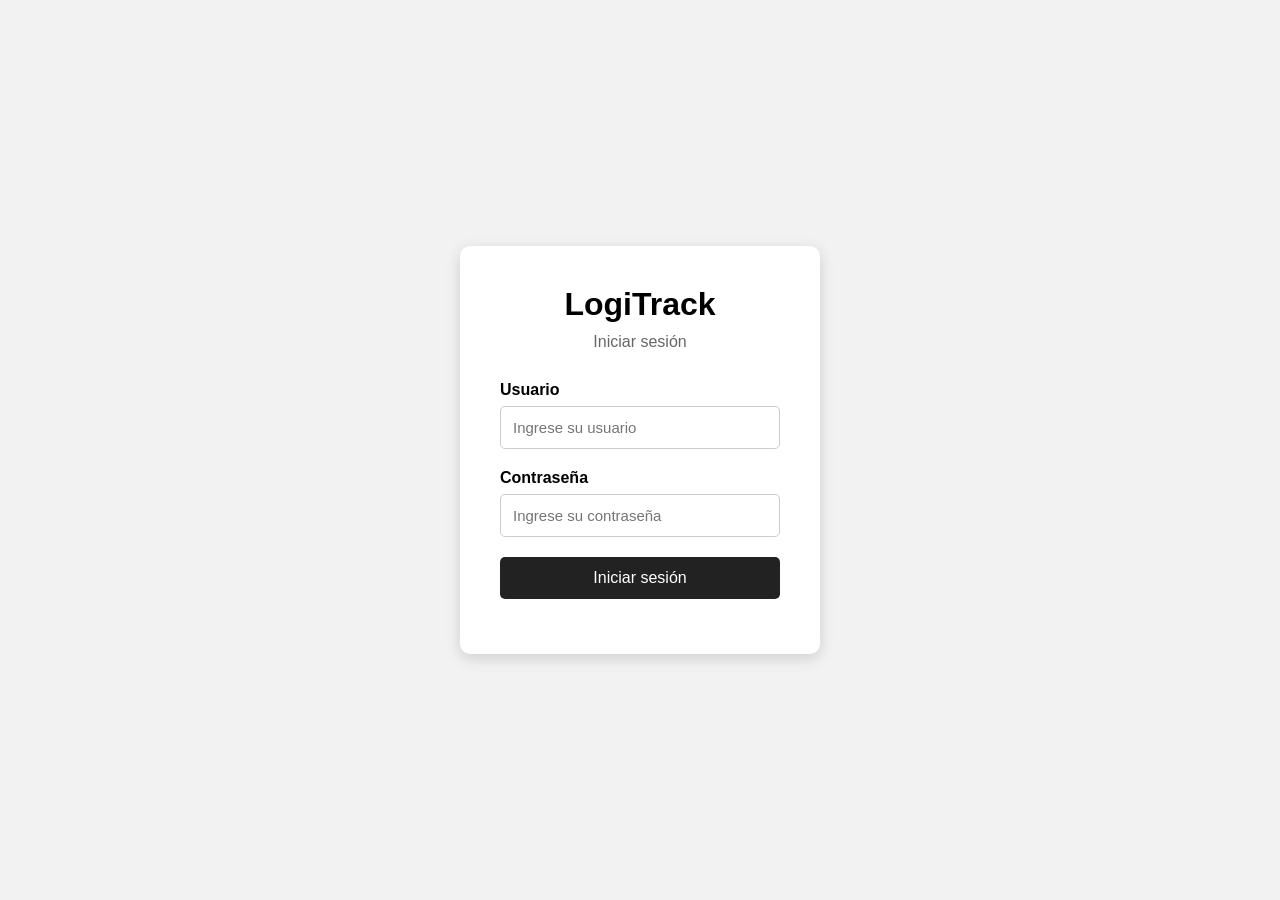
<file: index.html>
<!DOCTYPE html>
<html lang="es">
<head>
    <meta charset="UTF-8">
    <meta name="viewport" content="width=device-width, initial-scale=1.0">
    <title>LogiTrack - Iniciar sesión</title>

    <link rel="stylesheet" href="css/login.css">
</head>

<body>

    <div class="login-container">

        <div class="login-box">

            <h1>LogiTrack</h1>
            <p>Iniciar sesión</p>

            <form id="loginForm">

                <div class="input-group">
                    <label for="email">Usuario</label>
                    <input
                        type="text"
                        id="usuario"
                        name="usuario"
                        placeholder="Ingrese su usuario"
                        required
                    >
                </div>

                <div class="input-group">
                    <label for="password">Contraseña</label>
                    <input
                        type="password"
                        id="contrasenia"
                        name="contrasenia"
                        placeholder="Ingrese su contraseña"
                        required
                    >
                </div>

                <button type="submit">
                    Iniciar sesión
                </button>

                <p id="mensaje"></p>

            </form>

        </div>

    </div>

    <script src="js/login.js"></script>

</body>
</html>
</file>
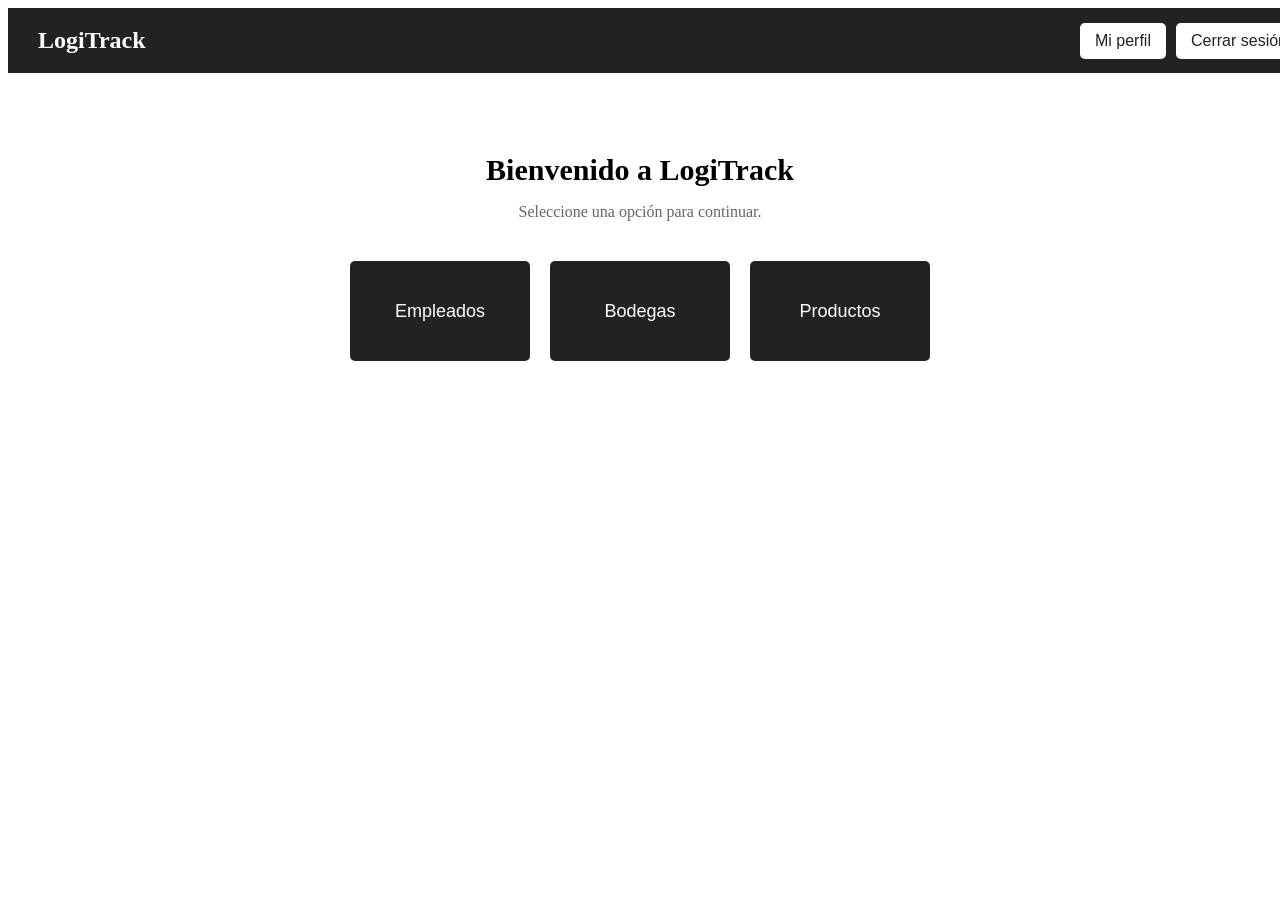
<file: html/home.html>
<!DOCTYPE html>
<html lang="es">

<head>
    <meta charset="UTF-8">
    <meta name="viewport" content="width=device-width, initial-scale=1.0">

    <title>LogiTrack - Inicio</title>

    <link rel="stylesheet" href="../css/home.css">
</head>

<body>

    <!-- Barra superior -->
    <header class="navbar">

        <h1>LogiTrack</h1>

        <div class="navbar-buttons">

            <button id="btnPerfil">
                Mi perfil
            </button>

            <button id="btnCerrarSesion">
                Cerrar sesión
            </button>

        </div>

    </header>


    <!-- Contenido principal -->
    <main class="home-container">

        <h2>Bienvenido a LogiTrack</h2>

        <p>Seleccione una opción para continuar.</p>


        <div class="menu">

            <button onclick="window.location.href='empleados.html'">
                Empleados
            </button>

            <button onclick="window.location.href='bodegas.html'">
                Bodegas
            </button>

            <button onclick="window.location.href='productos.html'">
                Productos
            </button>

        </div>

    </main>


    <!-- Ventana de información del usuario -->
    <div id="perfilModal" class="modal">

        <div class="modal-content">

            <h2>Información del usuario</h2>

            <p>
                <strong>Nombre:</strong>
                <span id="usuarioNombre">Cargando...</span>
            </p>

            <p>
                <strong>Correo:</strong>
                <span id="usuarioCorreo">Cargando...</span>
            </p>

            <p>
                <strong>Cargo:</strong>
                <span id="usuarioCargo">Cargando...</span>
            </p>

            <button id="btnCerrarPerfil">
                Cerrar
            </button>

        </div>

    </div>


    <script src="../js/home.js"></script>

</body>

</html>
</file>
<file: css/login.css>
* {
    margin: 0;
    padding: 0;
    box-sizing: border-box;
}

body {
    font-family: Arial, sans-serif;
    background-color: #f2f2f2;
    min-height: 100vh;

    display: flex;
    justify-content: center;
    align-items: center;
}

.login-container {
    width: 100%;
    max-width: 400px;
    padding: 20px;
}

.login-box {
    background-color: white;
    padding: 40px;
    border-radius: 10px;
    box-shadow: 0 4px 15px rgba(0, 0, 0, 0.15);
}

.login-box h1 {
    text-align: center;
    font-size: 32px;
    margin-bottom: 10px;
}

.login-box > p {
    text-align: center;
    color: #666;
    margin-bottom: 30px;
}

.input-group {
    margin-bottom: 20px;
}

.input-group label {
    display: block;
    margin-bottom: 7px;
    font-weight: bold;
}

.input-group input {
    width: 100%;
    padding: 12px;
    border: 1px solid #ccc;
    border-radius: 5px;
    font-size: 15px;
    outline: none;
}

.input-group input:focus {
    border-color: #333;
}

button {
    width: 100%;
    padding: 12px;
    border: none;
    border-radius: 5px;
    background-color: #222;
    color: white;
    font-size: 16px;
    cursor: pointer;
}

button:hover {
    background-color: #444;
}

#mensaje {
    text-align: center;
    margin-top: 15px;
    color: red;
}
</file>
<file: css/home.css>
.navbar {
    width: 100%;
    height: 65px;

    background-color: #222;
    color: white;

    display: flex;
    align-items: center;
    justify-content: space-between;

    padding: 0 30px;
}

.navbar h1 {
    font-size: 24px;
}

.navbar-buttons {
    display: flex;
    gap: 10px;
}

.navbar-buttons button {
    width: auto;
    padding: 9px 15px;
    background-color: white;
    color: #222;
}

.navbar-buttons button:hover {
    background-color: #ddd;
}

.home-container {
    width: 100%;
    max-width: 800px;

    margin: 80px auto;

    text-align: center;
}

.home-container h2 {
    font-size: 30px;
    margin-bottom: 10px;
}

.home-container p {
    color: #666;
    margin-bottom: 40px;
}

.menu {
    display: flex;
    justify-content: center;
    gap: 20px;
}

.menu button {
    width: 180px;
    height: 100px;

    font-size: 18px;
}


/* =========================
   MODAL PERFIL
   ========================= */

.modal {
    display: none;

    position: fixed;
    z-index: 1000;

    top: 0;
    left: 0;

    width: 100%;
    height: 100%;

    background-color: rgba(0, 0, 0, 0.5);

    justify-content: center;
    align-items: center;
}

.modal-content {
    background-color: white;

    width: 90%;
    max-width: 400px;

    padding: 30px;

    border-radius: 10px;

    box-shadow: 0 4px 15px rgba(0, 0, 0, 0.2);
}

.modal-content h2 {
    margin-bottom: 25px;
}

.modal-content p {
    margin-bottom: 15px;
}

.modal-content button {
    margin-top: 15px;
}

button {
    width: 100%;
    padding: 12px;
    border: none;
    border-radius: 5px;
    background-color: #222;
    color: white;
    font-size: 16px;
    cursor: pointer;
}

button:hover {
    background-color: #444;
}
</file>
